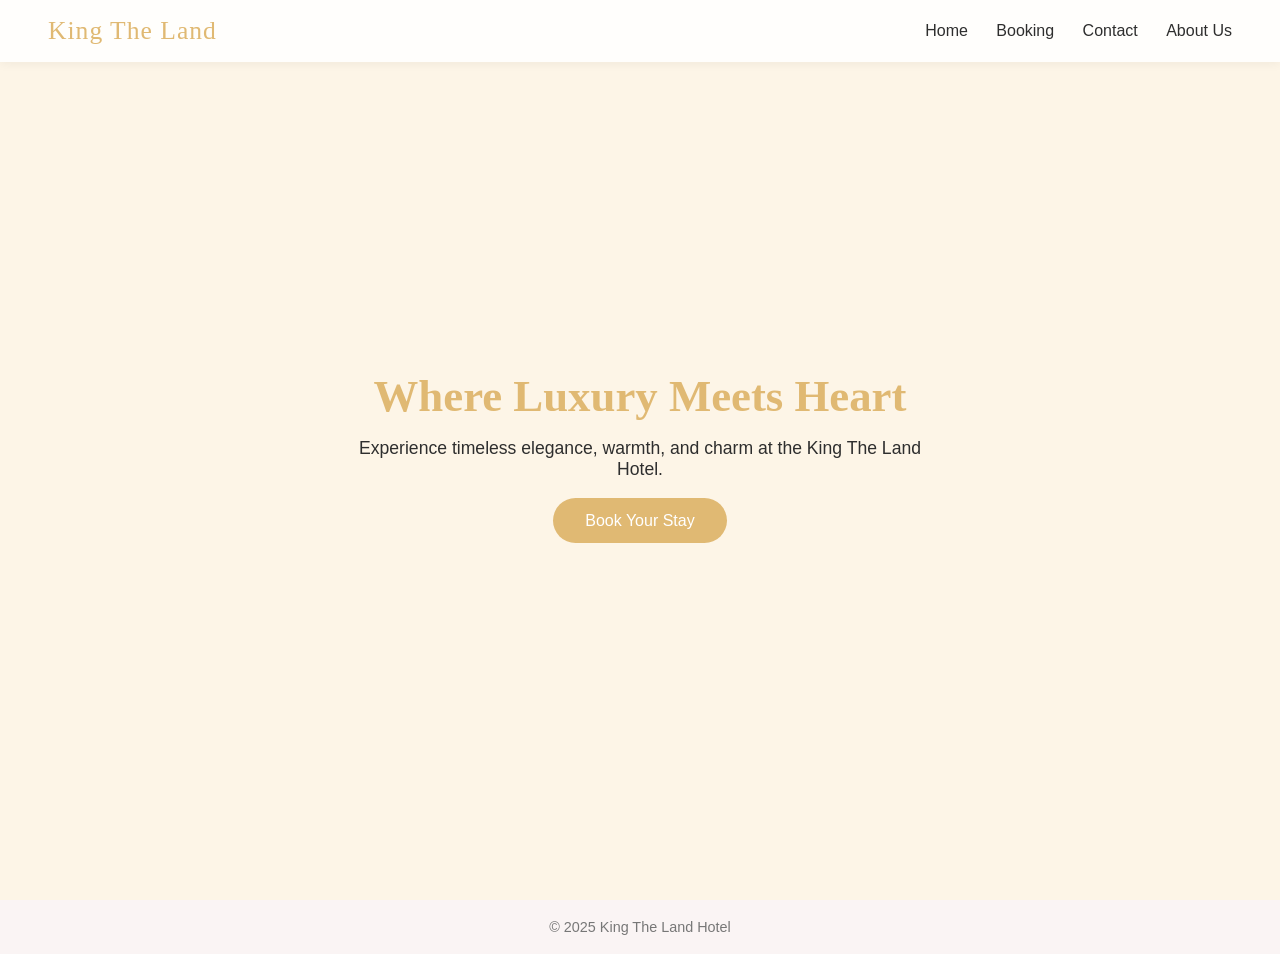
<file: index.html>
<!DOCTYPE html>
<html lang="en">
    <head>
        <title>King the Land</title>
        <link rel="stylesheet" href="style.css">
    </head>
    <body>
        <header class="header">
            <div class="logo">King The Land</div>
            <nav class="nav">
                <a href="index.html">Home</a>
                <a href="booking.html">Booking</a>
                <a href="contact.html">Contact</a>
                <a href="about.html">About Us</a>
            </nav>

        </header>
        <section class ="hero">
            <div class="overlay">
            </div>
            <div class="hero-content">
                <h1>Where Luxury Meets Heart</h1>
                <p> Experience timeless elegance, warmth, and charm at the King The Land Hotel.</p>
                <a href="booking.html" class="btn">Book Your Stay</a>
            </div>
        </section>
        <footer class="footer">
            &copy; 2025 King The Land Hotel 
        </footer>
    </body>
</html>
</file>
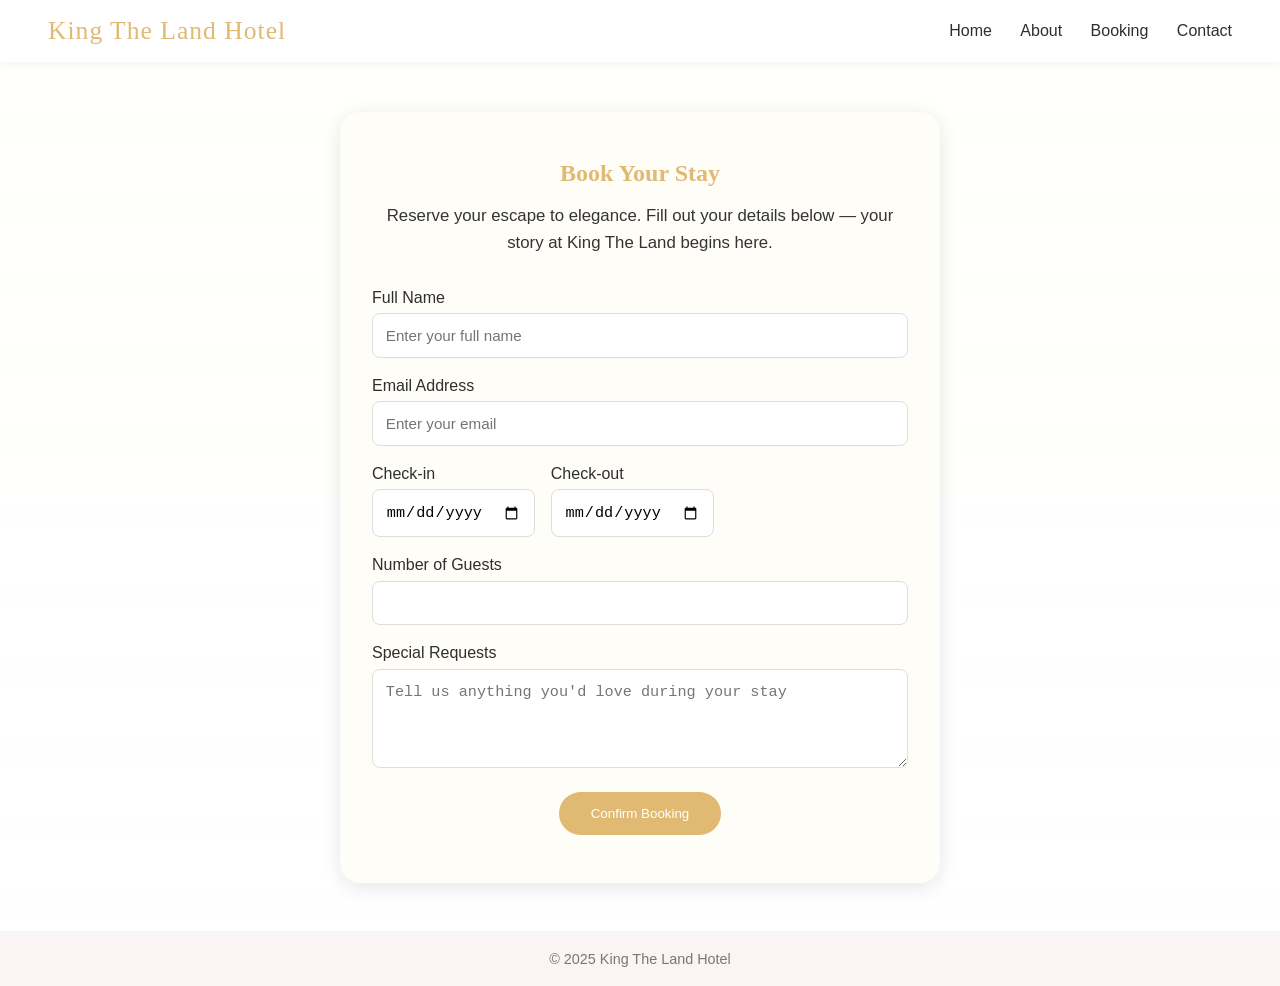
<file: booking.html>
<!DOCTYPE html>
<html lang="en">
<head>
  <meta charset="UTF-8" />
  <meta name="viewport" content="width=device-width, initial-scale=1.0" />
  <title>Book Your Stay – King The Land Hotel</title>
  <link rel="stylesheet" href="style.css" />
</head>

<body>
  <header class="header">
    <div class="logo">King The Land Hotel</div>
    <nav class="nav">
      <a href="index.html">Home</a>
      <a href="about.html">About</a>
      <a href="booking.html" class="active">Booking</a>
      <a href="contact.html">Contact</a>
    </nav>
  </header>
  <section class="booking">
    <div class="booking-container">
      <h1>Book Your Stay</h1>
      <p>Reserve your escape to elegance. Fill out your details below — your story at King The Land begins here.</p>

      <form action="#" method="post" class="booking-form">
        <div class="form-group">
          <label for="name">Full Name</label>
          <input type="text" id="name" placeholder="Enter your full name" required />
        </div>

        <div class="form-group">
          <label for="email">Email Address</label>
          <input type="email" id="email" placeholder="Enter your email" required />
        </div>

        <div class="form-group two-columns">
          <div>
            <label for="checkin">Check-in</label>
            <input type="date" id="checkin" required />
          </div>
          <div>
            <label for="checkout">Check-out</label>
            <input type="date" id="checkout" required />
          </div>
        </div>
        <div class="form-group">
          <label for="guests">Number of Guests</label>
           <input type="number" id="guests" required />
        </div>


        <div class="form-group">
          <label for="message">Special Requests</label>
          <textarea id="message" rows="4" placeholder="Tell us anything you'd love during your stay"></textarea>
        </div>

        <button type="submit" class="btn">Confirm Booking</button>
      </form>
    </div>
  </section>

  <footer class="footer">
     &copy; 2025 King The Land Hotel
  </footer>
</body>
</html>
</file>
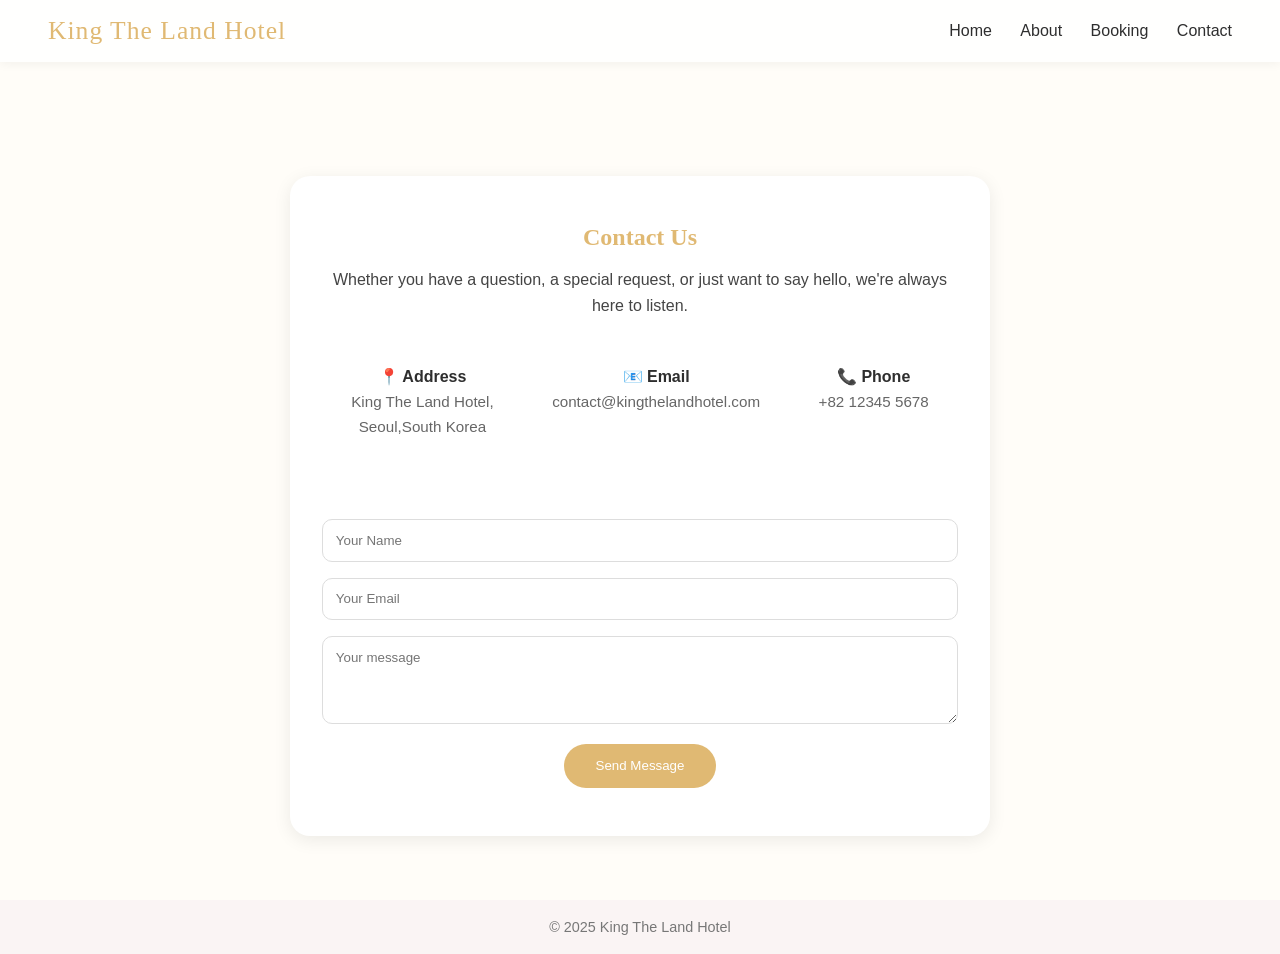
<file: contact.html>
<!DOCTYPE html>
<html lang="eng">
    <head>
        <meta charset="UTF-8" />
        <meta name="viewport"
        content="width=device-width",
        initial-scale="1.0" />
        <title>Contact Us- King The Land Hotel</title>
        <link rel="stylesheet" href="style.css"/>

    </head>
    <body>
        <header class="header">
            <div class="logo">King The Land Hotel</div>
            <nav class="nav">
                <a href="index.html">Home</a>
                <a href="about.html">About</a>
                <a href="booking.html">Booking</a>
                <a href="contact.html" class="active">Contact</a>

            </nav>

        </header>
        <section class="contact">
            <div class="contact-container">
                <h1>Contact Us</h1>
                <p> Whether you have a question, a special request, or just want to say hello, we're always here to listen.</p>
            <div class="contact-details">
                <div>
                    <h3>📍 Address</h3>
                    <p> King The Land Hotel, <br> Seoul,South Korea</p>
                </div>
                <div>
                    <h3>📧 Email</h3>
                    <p>contact@kingthelandhotel.com</p>
                </div>
                <div>
                    <h3>📞 Phone</h3>
                    <p>+82 12345 5678</p>
                </div>
            </div>
            <form class="contact-form">
                <input type="text" placeholder="Your Name" required/>
                <input  type="email" placeholder="Your Email" required/>
                <textarea rows="4" placeholder="Your message"></textarea>
                <button class="btn">Send Message</button>
            </form>
            </div>
        </section>
        <footer class="footer">
             &copy; 2025 King The Land Hotel 
        </footer>
    </body>
</html>
</file>
<file: style.css>
* {
  margin: 0;
  padding: 0;
  box-sizing: border-box;
}

body {
  font-family: 'Poppins', sans-serif;
  color: #2E2E2E;
  background-color: #FFFDF8;
  overflow-x: hidden;
}

.header {
  width: 100%;
  padding: 1rem 3rem;
  background-color: rgba(255, 255, 255, 0.85);
  display: flex;
  justify-content: space-between;
  align-items: center;
  position: fixed;
  top: 0;
  left: 0;
  z-index: 1000;
  backdrop-filter: blur(10px);
  box-shadow: 0 2px 10px rgba(0, 0, 0, 0.05);
}

.logo {
  font-family: 'Playfair Display', serif;
  font-size: 1.6rem;
  color: #E0B973;
  letter-spacing: 1px;
}

.nav a {
  margin-left: 1.5rem;
  text-decoration: none;
  color: #2E2E2E;
  font-weight: 500;
  transition: color 0.3s;
}

.nav a:hover {
  color: #E0B973;
}

.hero {
  height: 100vh;
  display: flex;
  justify-content: center;
  align-items: center;
  position: relative;
  text-align: center;
}

.overlay {
  position: absolute;
  top: 0;
  left: 0;
  right: 0;
  bottom: 0;
  background: rgba(249, 228, 200, 0.35);
  backdrop-filter: blur(1px);
}

.hero-content {
  position: relative;
  max-width: 600px;
  z-index: 2;
  color: #2E2E2E;
  padding: 0 1rem;
}

.hero-content h1 {
  font-family: 'Playfair Display', serif;
  font-size: 2.8rem;
  color: #E0B973;
  margin-bottom: 1rem;
}

.hero-content p {
  font-size: 1.1rem;
  margin-bottom: 2rem;
}

.btn {
  background-color: #E0B973;
  color: #fff;
  padding: 0.8rem 1.8rem;
  border-radius: 25px;
  text-decoration: none;
  font-weight: 500;
  transition: background 0.3s, transform 0.2s;
}

.btn:hover {
  background-color: #d1a85d;
  transform: scale(1.05);
}

.footer {
  background-color: #faf4f4;
  text-align: center;
  padding: 1.2rem;
  font-size: 0.9rem;
  color: #777;
}

.about {
  display: flex;
  flex-wrap: wrap;
  align-items: center;
  justify-content: center;
  padding: 6rem 2rem 4rem;
  background-color: #FFFDF8;
  margin-top: 5rem;
}

.about-content {
  flex: 1 1 400px;
  padding: 1rem 2rem;
}

.about-content h1 {
  font-family: 'Playfair Display', serif;
  color: #E0B973;
  margin-bottom: 1rem;
}

.about-content p {
  line-height: 1.8;
  color: #333;
  font-size: 1.05rem;
}

.about-img {
  flex: 1 1 400px;
  border-radius: 12px;
  margin: 1rem;
  box-shadow: 0 4px 15px rgba(0,0,0,0.1);
}

.gallery {
  text-align: center;
  padding: 4rem 2rem;
  background-color: #FDECEF;
}

.gallery h2 {
  font-family: 'Playfair Display', serif;
  color: #E0B973;
  margin-bottom: 2rem;
  font-size: 2rem;
}

.gallery-grid {
  display: grid;
  grid-template-columns: repeat(auto-fit, minmax(250px, 1fr));
  gap: 1.5rem;
}

.gallery-grid figure {
  background-color: #fff;
  border-radius: 12px;
  overflow: hidden;
  box-shadow: 0 4px 10px rgba(0,0,0,0.05);
  transition: transform 0.3s ease, box-shadow 0.3s ease;
}

.gallery-grid img {
  width: 100%;
  height: 200px;
  object-fit: cover;
}

.gallery-grid figure:hover {
  transform: scale(1.03);
  box-shadow: 0 6px 18px rgba(0,0,0,0.1);
}

.gallery-grid figcaption {
  padding: 0.8rem;
  color: #2E2E2E;
  font-weight: 500;
}

.booking {
  min-height: 100vh;
  background: linear-gradient(
      rgba(255, 255, 255, 0.9),
      rgba(255, 255, 255, 0.95)
    ),
    url('https://images.unsplash.com/photo-1520250497591-112f2f40a3f4?auto=format&fit=crop&w=1500&q=0') center/cover no-repeat;
  display: flex;
  justify-content: center;
  align-items: center;
  padding-top: 7rem;
  padding-bottom: 3rem;
}
.booking-container{
  background-color: #FFFDF8;
  padding: 3rem 2rem;
  border-radius: 20px;
  box-shadow: 0 4px 20px rgba(0,0,0,0.1);
  max-width: 600px;
  width: 90%;
  text-align: center;
}
.booking-container h1{
  font-family: 'Playfair Display', serif;
  color: #e0b973;
  margin-bottom: 1rem;
}
.booking-container p{
  color: #333;
  margin-bottom: 2rem;
  font-size: 1.05rem;
  line-height: 1.6;
}
.booking-form .form-group{
  text-align: left;
  margin-bottom: 1.2rem;
}
.booking-form label{
  display: block;
  margin-bottom: 0.4rem;
  font-weight: 500;
  color: #2E2E2E;
}
.booking-form input, 
.booking-form textarea{
  width: 100%;
  padding: 0.8rem;
  border: 1px solid #ddd;
  border-radius: 8px;
  font-size: 0.95rem;
  transition: border 0.3s;
  background-color: #fff;
}
.booking-form input:focus, .booking-form textarea:focus{
  border: 1px solid #e0b973;
  outline: none;
}
.two-columns{
  display: flex;
  gap: 1rem;
}
.btn{
  background-color: #e0b973;
  color: #fff;
  padding: 0.9rem 2rem;
  border: none;
  border-radius: 30px;
  cursor: pointer;
  font-weight: 500;
  transition: background 0.3s ease, transform 0.2s ease;
}
.btn:hover{
  background-color: #d1a85d;
  transform: scale(1.05);
}

.contact{
  min-height: 100vh;
  background-color: #FFFDF8;
  padding-top: 7rem;
  display: flex;
  justify-content: center;
  align-items: center;
}

.contact-container{
  max-width: 700px;
  width: 90%;
  text-align: center;
  background-color: #ffffff;
  padding: 3rem 2rem;
  border-radius: 20px;
  box-shadow: 0 4px 18px rgba(0, 0, 0, 0.08);
}

.contact-container h1{
  font-family: 'Playfair Display', serif;
  color: #E0B973;
  margin-bottom: 1rem;
}

.contact-container p{
  color: #444;
  margin-bottom: 2rem ;
  line-height: 1.6;
}

.contact-details{
  display: flex;
  justify-content: space-around;
  flex-wrap: wrap;
  margin-bottom: 2rem;

}

.contact-details div{
  margin: 1rem;
}

.contact-details h3{
  font-size: 1rem;
  color: #2E2E2E;
  margin-bottom: 0.3rem;
}

.contact-details p{
  font-size: 0.95rem;
  color: #666;

}

.contact-form input,
.contact-form textarea{
  width: 100%;
  padding: 0.8rem;
  margin-bottom: 1rem;
  border-radius: 10px;
  border: 1px solid #ddd;
  font-family: 'Poppins', sans-serif;
}

.contact-form input:focus,
.contact-form textarea:focus{
  outline: none;
  border-color: #E0B973;
}
</file>
